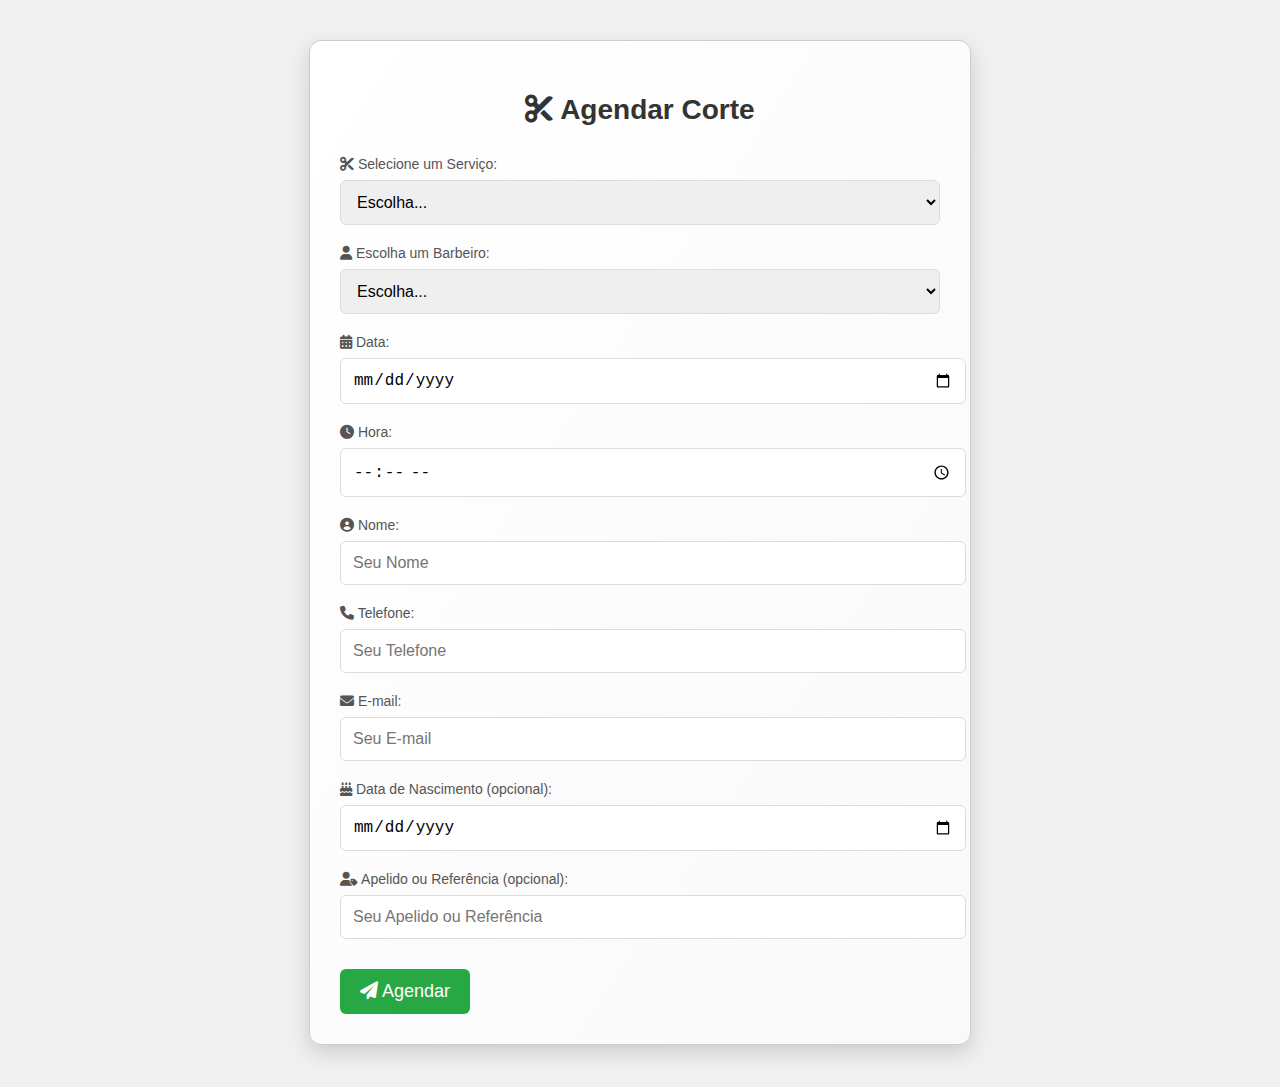
<file: agendamento.html>
<!DOCTYPE html>
<html lang="pt-BR">
<head>
    <meta charset="UTF-8">
    <meta name="viewport" content="width=device-width, initial-scale=1.0">
    <link rel="stylesheet" href="Style.css"> <!--Link de outro arq feito em CSS de putra parte -->
    <link rel="stylesheet" href="https://cdnjs.cloudflare.com/ajax/libs/font-awesome/6.0.0-beta3/css/all.min.css"> <!-- Link para Font Awesome -->
    <link rel="icon" href="imagens/LOG.jpg" type="image/x-icon">
    <title>Agendamento de Corte - Magrelo Barbershop</title>
</head>
<body>
    <section id="book" class="book container">
        <h2><i class="fas fa-cut"></i> Agendar Corte</h2>
        <form id="booking-form" class="booking-form">
            <div class="form-group">
                <label for="service"><i class="fas fa-scissors"></i> Selecione um Serviço:</label>
                <select id="service" name="service" required>
                    <option value="">Escolha...</option>
                    <option value="corte" data-preco="15">Corte - 15€</option>
                    <option value="barba" data-preco="15">Barba - 10€</option>
                    <option value="corte-barba" data-preco="30">Corte e Barba - 22€</option>
                    <option value="sobrancelha" data-preco="10">Sobrancelha - 5€</option>
                    <option value="pigmentacao" data-preco="25">Pigmentação na Barba - 10€</option>
                    <option value="lavagem" data-preco="10">Lavagem de Cabelo - 10€</option>
                    <option value="estilo" data-preco="20">Estilo - 20€</option>
                    <option value="permanente" data-preco="50">Permanente - 50€</option>
                </select>
            </div>
            
            <div class="form-group">
                <label for="barber"><i class="fas fa-user"></i> Escolha um Barbeiro:</label>
                <select id="barber" name="barber" required>
                    <option value="">Escolha...</option>
                    <option value="magrelo">Magrelo</option>
                    <option value="ney">Ney</option>
                    <option value="darkson">Darkson</option>
                </select>
            </div>
    
            <div class="form-group">
                <label for="date"><i class="fas fa-calendar-alt"></i> Data:</label>
                <input type="date" id="date" name="date" required>
            </div>
    
            <div class="form-group">
                <label for="time"><i class="fas fa-clock"></i> Hora:</label>
                <input type="time" id="time" name="time" required>
            </div>
    
            <div class="form-group">
                <label for="name"><i class="fas fa-user-circle"></i> Nome:</label>
                <input type="text" id="name" name="name" required placeholder="Seu Nome">
            </div>
    
            <div class="form-group">
                <label for="phone"><i class="fas fa-phone"></i> Telefone:</label>
                <input type="tel" id="phone" name="phone" required placeholder="Seu Telefone">
            </div>
    
            <div class="form-group">
                <label for="email"><i class="fas fa-envelope"></i> E-mail:</label>
                <input type="email" id="email" name="email" required placeholder="Seu E-mail">
            </div>
    
            <div class="form-group">
                <label for="birthdate"><i class="fas fa-birthday-cake"></i> Data de Nascimento (opcional):</label>
                <input type="date" id="birthdate" name="birthdate" placeholder="Sua Data de Nascimento">
            </div>
    
            <div class="form-group">
                <label for="nickname"><i class="fas fa-user-tag"></i> Apelido ou Referência (opcional):</label>
                <input type="text" id="nickname" name="nickname" placeholder="Seu Apelido ou Referência">
            </div>
    
            <button type="submit" class="button__link"><i class="fas fa-paper-plane"></i> Agendar</button>
        </form>
    
        <!-- Seção de Resumo do Agendamento -->
        <div id="summary" class="summary" style="display: none;">
            <h3>Resumo do Agendamento</h3>
            <p id="summary-message"></p>
            <button id="confirm-btn" class="button__link"><i class="fas fa-check"></i> Confirmar Agendamento</button>
            <button id="edit-btn" class="button__link"><i class="fas fa-edit"></i> Editar Agendamento</button>
        </div>

        <!-- Seção de Confirmação de Agendamento -->
        <div id="confirmation" class="confirmation" style="display: none;">
            <h3><i class="fas fa-thumbs-up"></i> Confirmação de Agendamento</h3>
            <p id="confirmation-message"></p>
        </div>
    </section>

    <script>
        document.addEventListener("DOMContentLoaded", function () {
            const bookingForm = document.getElementById("booking-form");
            const confirmationDiv = document.getElementById("confirmation");
            const confirmationMessage = document.getElementById("confirmation-message");
            const summaryDiv = document.getElementById("summary");
            const summaryMessage = document.getElementById("summary-message");

            bookingForm.addEventListener("submit", function (event) {
                event.preventDefault(); // Evita o envio padrão do formulário

                // Obtém os valores dos campos
                const serviceSelect = document.getElementById("service");
                const selectedService = serviceSelect.options[serviceSelect.selectedIndex].text;
                const selectedPrice = serviceSelect.options[serviceSelect.selectedIndex].getAttribute("data-preco");
                const selectedBarber = document.getElementById("barber").value;
                const date = document.getElementById("date").value;
                const time = document.getElementById("time").value;
                const name = document.getElementById("name").value;
                const phone = document.getElementById("phone").value;
                const email = document.getElementById("email").value;
                const birthdate = document.getElementById("birthdate").value;
                const nickname = document.getElementById("nickname").value;

                // Resumo do agendamento
                summaryMessage.innerText = `Serviço: ${selectedService}\nPreço: ${selectedPrice}€\nBarbeiro: ${selectedBarber}\nData: ${date}\nHora: ${time}\nNome: ${name}\nTelefone: ${phone}\nE-mail: ${email}\nData de Nascimento: ${birthdate || "Não informado"}\nApelido: ${nickname || "Não informado"}`;
                summaryDiv.style.display = "block";
                bookingForm.style.display = "none"; // Oculta o formulário
            });

            // Lógica para o botão de confirmação
            document.getElementById("confirm-btn").addEventListener("click", function () {
                confirmationMessage.innerText = "Seu agendamento foi confirmado com sucesso!";
                confirmationDiv.style.display = "block";
                summaryDiv.style.display = "none"; // Oculta o resumo
            });

            // Lógica para o botão de edição
            document.getElementById("edit-btn").addEventListener("click", function () {
                summaryDiv.style.display = "none"; // Oculta o resumo
                bookingForm.style.display = "block"; // Retorna ao formulário
            });
        });
    </script>
    <script src="main.js"></script>
</body>
</html>
</file>
<file: Style.css>
body {
    font-family: 'Roboto', sans-serif; /* Fonte mais elegante */
    background-color: #f0f0f0; /* Fundo suave */
    margin: 0;
    padding: 0;
}

.container {
    max-width: 600px; /* Tamanho máximo do container */
    margin: 40px auto; /* Centraliza o container */
    padding: 30px;
    background: linear-gradient(to bottom right, #fff, #f9f9f9); /* Gradiente suave */
    border-radius: 12px; /* Bordas arredondadas */
    box-shadow: 0 8px 20px rgba(0, 0, 0, 0.15); /* Sombra mais pronunciada */
    border: 1px solid #ccc; /* Borda sutil */
}

h2 {
    text-align: center; /* Centraliza o título */
    color: #333; /* Cor do texto */
    font-size: 28px; /* Tamanho da fonte do título */
    margin-bottom: 30px; /* Espaçamento abaixo do título */
    font-weight: bold; /* Negrito para destaque */
}

.form-group {
    margin-bottom: 20px; /* Espaçamento entre os grupos de formulário */
}

label {
    display: block; /* Faz o label ocupar toda a largura */
    margin-bottom: 8px; /* Espaçamento abaixo do label */
    color: #555; /* Cor do texto do label */
    font-size: 14px; /* Tamanho da fonte do label */
    font-weight: 500; /* Negrito para destaque */
}

select, input[type="text"], input[type="tel"], input[type="email"], input[type="date"], input[type="time"] {
    width: 100%; /* Largura total */
    padding: 12px; /* Espaçamento interno */
    border: 1px solid #ddd; /* Borda */
    border-radius: 6px; /* Bordas arredondadas */
    font-size: 16px; /* Tamanho da fonte */
    transition: border-color 0.3s; /* Transição suave da borda */
}

select:focus, input[type="text"]:focus, input[type="tel"]:focus, input[type="email"]:focus, input[type="date"]:focus, input[type="time"]:focus {
    border-color: #007bff; /* Cor da borda ao focar */
    box-shadow: 0 0 5px rgba(0, 123, 255, 0.5); /* Efeito de foco */
}

button {
    display: inline-block; /* Botões lado a lado */
    background-color: #007bff; /* Cor do botão */
    color: white; /* Cor do texto do botão */
    padding: 12px 20px; /* Espaçamento interno do botão */
    border: none; /* Sem borda */
    border-radius: 6px; /* Bordas arredondadas */
    cursor: pointer; /* Mão quando passa o mouse */
    font-size: 18px; /* Tamanho da fonte do botão */
    margin-top: 10px; /* Espaçamento acima do botão */
    transition: background-color 0.3s, transform 0.2s; /* Transição suave */
}

button:hover {
    background-color: #0056b3; /* Cor do botão ao passar o mouse */
    transform: translateY(-2px); /* Efeito de elevação */
}

.summary, .confirmation {
    margin-top: 20px; /* Espaçamento acima da seção de resumo */
    padding: 20px;
    border-radius: 8px; /* Bordas arredondadas */
    background-color: #ffffff; /* Fundo branco para contraste */
    border: 1px solid #ddd; /* Borda do resumo */
    box-shadow: 0 4px 10px rgba(0, 0, 0, 0.1); /* Sombra suave */
}

.summary h3, .confirmation h3 {
    font-size: 20px; /* Tamanho do título das seções */
    color: #333; /* Cor do texto */
    margin-bottom: 10px; /* Espaçamento abaixo do título */
}

.button__link {
    background-color: #28a745; /* Cor do botão */
    color: white; /* Cor do texto do botão */
    padding: 12px 20px; /* Espaçamento interno do botão */
    border: none; /* Sem borda */
    border-radius: 6px; /* Bordas arredondadas */
    cursor: pointer; /* Mão quando passa o mouse */
    margin-top: 10px; /* Espaçamento acima do botão */
    transition: background-color 0.3s, transform 0.2s; /* Transição suave */
}

.button__link:hover {
    background-color: #218838; /* Cor do botão ao passar o mouse */
    transform: translateY(-2px); /* Efeito de elevação */
}

@media (max-width: 600px) {
    .container {
        padding: 20px; /* Menos preenchimento em telas menores */
    }
}
</file>
